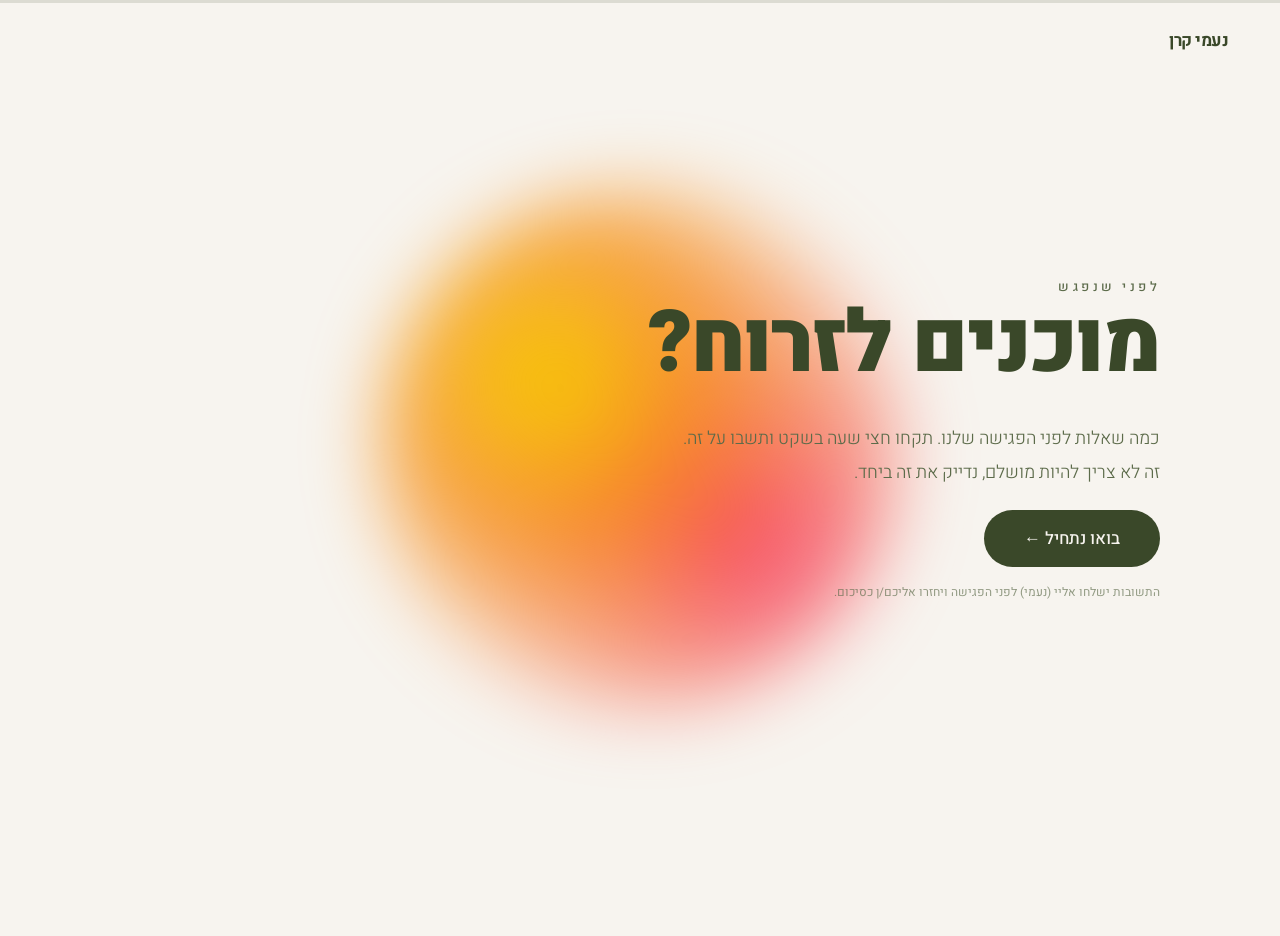
<file: before-we-meet.html>
<!DOCTYPE html>
<html lang="he" dir="rtl">
<head>
<meta charset="UTF-8">
<meta name="viewport" content="width=device-width, initial-scale=1.0">
<title>לפני שנפגש | נעמי קרן</title>
<link rel="icon" type="image/svg+xml" href="favicon.svg">
<link rel="preconnect" href="https://fonts.googleapis.com">
<link href="https://fonts.googleapis.com/css2?family=Heebo:wght@300;400;500;700;900&display=swap" rel="stylesheet">

<!--
  ══════════════════════════════════════════════════════
  הגדרת שליחת אימייל (Formspree)
  ══════════════════════════════════════════════════════
  1. כנסי ל-formspree.io וצרי חשבון חינמי
  2. צרי טופס חדש ← קבלי את מזהה הטופס (נראה כך: xabc1234)
  3. החליפי את 'YOUR_FORM_ID' בשורה שמתחת במזהה שלך
  4. ב-Formspree, הפעילי "Email Notifications" כדי שהלקוחה תקבל עותק
  ══════════════════════════════════════════════════════
-->
<script>const FORMSPREE_ID = 'YOUR_FORM_ID';</script>

<style>
*, *::before, *::after { box-sizing: border-box; margin: 0; padding: 0; }

:root {
  --bg:      #F7F4EF;
  --green:   #3A4829;
  --muted:   #5C6B4A;
  --accent:  #E8A87C;
  --border:  rgba(58,72,41,0.14);
  --light:   rgba(58,72,41,0.05);
}

html, body {
  height: 100%;
  font-family: 'Heebo', sans-serif;
  background: var(--bg);
  color: var(--green);
  overflow: hidden;
}

/* ── PROGRESS BAR ─────────────────────────── */
.progress-bar {
  position: fixed;
  top: 0; left: 0; right: 0;
  height: 3px;
  background: var(--border);
  z-index: 100;
}
.progress-fill {
  height: 100%;
  background: var(--accent);
  border-radius: 0 2px 2px 0;
  transition: width 0.5s cubic-bezier(0.4, 0, 0.2, 1);
  width: 0%;
}

/* ── TOP BAR ──────────────────────────────── */
.top-bar {
  position: fixed;
  top: 0; left: 0; right: 0;
  padding: 28px 52px;
  display: flex;
  justify-content: space-between;
  align-items: center;
  z-index: 99;
}
.logo {
  font-size: 17px;
  font-weight: 700;
  color: var(--green);
  text-decoration: none;
  letter-spacing: -0.5px;
}
.q-counter {
  font-size: 12px;
  color: var(--muted);
  opacity: 0;
  transition: opacity 0.3s;
}
.q-counter.show { opacity: 1; }

/* ── SCREENS ──────────────────────────────── */
#screens {
  position: relative;
  width: 100%;
  height: 100%;
}

.screen {
  position: absolute;
  inset: 0;
  display: flex;
  flex-direction: column;
  justify-content: center;
  padding: 80px clamp(24px, 10vw, 120px) 100px;
  opacity: 0;
  transform: translateY(36px);
  pointer-events: none;
  transition: opacity 0.38s ease, transform 0.38s ease;
}
.screen.active {
  opacity: 1;
  transform: translateY(0);
  pointer-events: all;
}
.screen.exit-up {
  opacity: 0;
  transform: translateY(-36px);
  pointer-events: none;
}

/* ── INTRO SCREEN ─────────────────────────── */
.eyebrow {
  font-size: 13px;
  font-weight: 500;
  letter-spacing: 3.5px;
  text-transform: uppercase;
  color: var(--muted);
  margin-bottom: 8px;
}
.intro-title {
  font-size: clamp(42px, 7vw, 86px);
  font-weight: 900;
  line-height: 0.95;
  letter-spacing: -2px;
  margin-bottom: 36px;
}
.intro-body {
  font-size: clamp(15px, 1.5vw, 18px);
  font-weight: 300;
  line-height: 1.9;
  color: var(--muted);
  max-width: 620px;
  margin-bottom: 20px;
}
.intro-body strong {
  color: var(--green);
  font-weight: 500;
}
.intro-note {
  font-size: 12px;
  color: var(--muted);
  opacity: 0.65;
  margin-top: 16px;
  max-width: 420px;
  line-height: 1.6;
}

/* ── QUESTION SCREENS ─────────────────────── */
.q-label {
  font-size: 10px;
  font-weight: 500;
  letter-spacing: 3px;
  text-transform: uppercase;
  color: var(--accent);
  margin-bottom: 18px;
  display: flex;
  justify-content: space-between;
}
.q-text {
  font-size: clamp(20px, 3.2vw, 38px);
  font-weight: 700;
  line-height: 1.3;
  letter-spacing: -0.5px;
  max-width: 600px;
  margin-bottom: 8px;
}
.q-hint {
  font-size: 14px;
  font-weight: 300;
  color: var(--muted);
  line-height: 1.6;
  margin-bottom: 28px;
  max-width: 500px;
}

textarea, input[type="text"], input[type="email"] {
  width: 100%;
  max-width: 580px;
  border: none;
  border-bottom: 2px solid var(--border);
  background: transparent;
  font-family: 'Heebo', sans-serif;
  color: var(--green);
  outline: none;
  padding: 10px 0 14px;
  direction: rtl;
  transition: border-color 0.2s;
}
textarea:focus, input:focus {
  border-color: var(--accent);
}
textarea::placeholder, input::placeholder {
  color: rgba(58,72,41,0.38);
}
textarea {
  font-size: clamp(16px, 1.8vw, 20px);
  font-weight: 300;
  line-height: 1.65;
  resize: none;
  overflow: hidden;
  min-height: 54px;
}
input[type="text"], input[type="email"] {
  font-size: clamp(18px, 2.2vw, 26px);
  font-weight: 400;
}
.enter-hint {
  margin-top: 16px;
  font-size: 11px;
  color: var(--muted);
  opacity: 0.55;
  line-height: 1.7;
}
.enter-hint kbd {
  display: inline-block;
  padding: 1px 6px;
  border: 1px solid var(--border);
  border-radius: 4px;
  font-family: inherit;
  font-size: 10px;
  background: rgba(255,255,255,0.6);
}

/* ── BUTTONS ──────────────────────────────── */
.btn {
  display: inline-flex;
  align-items: center;
  gap: 8px;
  padding: 13px 28px;
  border-radius: 100px;
  font-family: 'Heebo', sans-serif;
  font-size: 15px;
  font-weight: 500;
  cursor: pointer;
  border: none;
  transition: all 0.2s;
  text-decoration: none;
}
.btn-primary {
  background: var(--green);
  color: var(--bg);
  transition: transform 0.3s cubic-bezier(0.34,1.56,0.64,1), box-shadow 0.3s;
}
.btn-primary:hover {
  transform: scale(1.04) translateY(-2px);
  box-shadow: 0 16px 40px rgba(58,72,41,0.2);
}
.btn-ghost {
  background: transparent;
  color: var(--muted);
  border: 1px solid var(--border);
}
.btn-ghost:hover {
  background: var(--light);
  color: var(--green);
}

/* ── NAV BAR ──────────────────────────────── */
.nav-bar {
  position: fixed;
  bottom: 28px;
  left: 0; right: 0;
  padding: 0 clamp(24px, 10vw, 120px);
  display: flex;
  align-items: center;
  gap: 10px;
  z-index: 99;
}
.btn-back {
  background: transparent;
  border: none;
  color: var(--muted);
  font-size: 22px;
  cursor: pointer;
  padding: 8px;
  line-height: 1;
  transition: color 0.2s, transform 0.2s;
  font-family: inherit;
}
.btn-back:hover { color: var(--green); transform: translateX(2px); }
.btn-back:disabled { opacity: 0.2; cursor: default; transform: none; }
.spacer { flex: 1; }

/* ── THANK YOU SCREEN ─────────────────────── */
.screen-thankyou {
  overflow-y: auto;
  padding-top: 80px;
  padding-bottom: 120px;
}
.ty-title {
  font-size: clamp(34px, 5vw, 58px);
  font-weight: 900;
  letter-spacing: -1.5px;
  line-height: 1.0;
  margin-bottom: 16px;
}
.ty-sub {
  font-size: clamp(14px, 1.4vw, 17px);
  font-weight: 300;
  color: var(--muted);
  line-height: 1.8;
  max-width: 460px;
  margin-bottom: 40px;
}
.summary-card {
  background: white;
  border-radius: 16px;
  padding: 28px 32px;
  max-width: 600px;
  width: 100%;
  margin-bottom: 24px;
  box-shadow: 0 2px 24px rgba(0,0,0,0.05);
}
.summary-item + .summary-item {
  border-top: 1px solid var(--border);
  padding-top: 16px;
  margin-top: 16px;
}
.summary-q {
  font-size: 10px;
  font-weight: 600;
  letter-spacing: 1.5px;
  text-transform: uppercase;
  color: var(--muted);
  margin-bottom: 4px;
}
.summary-a {
  font-size: 14px;
  font-weight: 300;
  line-height: 1.65;
  color: var(--green);
  white-space: pre-wrap;
}
.send-status {
  font-size: 13px;
  color: var(--muted);
  margin-top: 12px;
  display: none;
  align-items: center;
  gap: 8px;
  max-width: 580px;
}
.send-status.show { display: flex; }

/* dot spinner */
.dots { display: inline-flex; gap: 4px; }
.dots span {
  width: 5px; height: 5px;
  background: var(--muted);
  border-radius: 50%;
  animation: bounce 1.2s ease-in-out infinite;
}
.dots span:nth-child(2) { animation-delay: 0.2s; }
.dots span:nth-child(3) { animation-delay: 0.4s; }
@keyframes bounce {
  0%,80%,100% { transform: scale(0.7); opacity: 0.4; }
  40% { transform: scale(1); opacity: 1; }
}

/* ── ORB ──────────────────────────────────── */
#orb {
  width: 520px; height: 520px;
  border-radius: 50%;
  background:
    radial-gradient(circle at 32% 36%, rgba(255,210,0,1) 0%, rgba(255,140,0,0.7) 30%, rgba(255,140,0,0.15) 58%, transparent 72%),
    radial-gradient(circle at 68% 65%, rgba(255,40,120,0.9) 0%, rgba(255,90,80,0.55) 30%, rgba(255,90,80,0.1) 58%, transparent 72%);
  filter: blur(36px);
  position: fixed; top: 0; left: 0;
  pointer-events: none;
  z-index: 0;
  mix-blend-mode: multiply;
  will-change: transform;
}

/* ── RESPONSIVE ───────────────────────────── */
@media (max-width: 600px) {
  .top-bar { padding: 20px 24px; }
  .nav-bar { padding: 0 20px; bottom: 20px; }
  .summary-card { padding: 20px; }
  #orb { width: 320px; height: 320px; top: -120px !important; left: -120px !important; transform: none !important; }
}
</style>
</head>
<body>

<div id="orb"></div>

<div class="progress-bar"><div class="progress-fill" id="progress"></div></div>

<div class="top-bar">
  <a class="logo" href="#" onclick="showScreen(0);return false;">נעמי קרן</a>
  <span class="q-counter" id="q-counter"></span>
</div>

<div id="screens">

  <!-- 0: INTRO -->
  <div class="screen active" data-idx="0">
    <p class="eyebrow">לפני שנפגש</p>
    <h1 class="intro-title">מוכנים לזרוח?</h1>
    <p class="intro-body">
      כמה שאלות לפני הפגישה שלנו. תקחו חצי שעה בשקט ותשבו על זה.<br>
      זה לא צריך להיות מושלם, נדייק את זה ביחד.
    </p>
    <button class="btn btn-primary" id="intro-btn" style="align-self:flex-start;padding:16px 40px;font-size:17px">בואו נתחיל ←</button>
    <p class="intro-note">התשובות ישלחו אליי (נעמי) לפני הפגישה ויחזרו אליכם/ן כסיכום.</p>
  </div>

  <!-- 1: NAME -->
  <div class="screen" data-idx="1">
    <p class="q-label">רגע לפני</p>
    <h2 class="q-text">מה שמך?</h2>
    <input type="text" id="ans-name" placeholder="כן, שמך האמיתי..." autocomplete="given-name">
    <p class="enter-hint">לחצו <kbd>Enter ↵</kbd> להמשך</p>
  </div>

  <!-- 2: EMAIL -->
  <div class="screen" data-idx="2">
    <p class="q-label">עוד שנייה</p>
    <h2 class="q-text">מה האימייל שלך?</h2>
    <p class="q-hint">נשלח לכם/ן את הסיכום אחרי שתסיימו</p>
    <input type="email" id="ans-email" placeholder="your@email.com" dir="ltr" autocomplete="email">
    <p class="enter-hint">לחצו <kbd>Enter ↵</kbd> להמשך</p>
  </div>

  <!-- 3–13: QUESTIONS (generated by JS) -->

  <!-- 14: THANK YOU (generated by JS) -->

</div>

<!-- NAV BAR -->
<div class="nav-bar" id="nav-bar" style="display:none">
  <button class="btn-back" id="btn-back" title="חזרה">→</button>
  <div class="spacer"></div>
  <button class="btn btn-ghost" id="btn-skip">דלגו</button>
  <button class="btn btn-primary" id="btn-next">המשיכו ←</button>
</div>

<script>
// ─── DATA ───────────────────────────────────────────────────────────────────

const questions = [
  {
    label: '1 / 11',
    text: 'ספרו לי על לקוח/ה שיצא/ה מכם מאושר/ת במיוחד - מה קרה\u00A0שם?',
    hint: 'ספרו כמו שעולה לכם, בלי\u00A0לסנן'
  },
  {
    label: '2 / 11',
    text: 'יש עבודה שעשיתם שאתם הכי גאים\u00A0בה?',
    hint: 'לאו דווקא הכי מוצלחת - מה שהכי מרגיש\u00A0אתם'
  },
  {
    label: '3 / 11',
    text: 'מה לקוחות אומרים עליכם שוב\u00A0ושוב?',
    hint: 'פידבקים, מחמאות, דברים\u00A0שחוזרים'
  },
  {
    label: '4 / 11',
    text: 'מה אתם עושים אחרת מאחרים בתחום\u00A0שלכם?',
    hint: 'גם אם זה נשמע לכם מובן מאליו — בדיוק זה מעניין\u00A0אותי'
  },
  {
    label: '5 / 11',
    text: 'יש משהו שאתם עושים "כמובן מאליו" שלקוחות מופתעים\u00A0ממנו?',
    hint: 'לרוב שם מסתתר הייחוד\u00A0האמיתי'
  },
  {
    label: '6 / 11',
    text: 'מי הלקוח/ה שאתם הכי נהנים לעבוד\u00A0איתו/ה?',
    hint: 'מה מאפיין אותו/ה? מה גורם לשיחה\u00A0לזרום?'
  },
  {
    label: '7 / 11',
    text: 'יש סוג לקוח שאתם מעדיפים לא\u00A0לקחת?',
    hint: 'זה עוזר להבין את הייחוד מהכיוון\u00A0ההפוך'
  },
  {
    label: '8 / 11',
    text: 'מה הפעולה שהכי חשוב לכם שמבקרים יעשו באתר\u00A0שלכם?',
    hint: 'פנייה, רכישה, הרשמה,\u00A0שיחה...'
  },
  {
    label: '9 / 11',
    text: 'מאיפה מגיעים רוב הלקוחות שלכם\u00A0היום?',
    hint: 'המלצות, אינסטגרם, גוגל,\u00A0פייסבוק...'
  },
  {
    label: '10 / 11',
    text: 'יש אתר שאתם\u00A0אוהבים?',
    hint: 'לינק + מה אתם אוהבים בו — לא חייב להיות בתחום\u00A0שלכם'
  },
  {
    label: '11 / 11',
    text: 'איך אתם רואים את העסק שלכם עוד\u00A0שנה-שנתיים?',
    hint: 'תנו לעצמכם לחלום\u00A0קצת'
  }
];

const TOTAL_Q = questions.length;
const SCREEN_INTRO  = 0;
const SCREEN_NAME   = 1;
const SCREEN_EMAIL  = 2;
const SCREEN_Q0     = 3;                      // first question
const SCREEN_QLast  = 3 + TOTAL_Q - 1;        // last question  = 13
const SCREEN_THANKS = 3 + TOTAL_Q;            // thank you      = 14

let current = 0;
let nameVal = '';
let emailVal = '';
const answers = Array(TOTAL_Q).fill('');

// ─── BUILD QUESTION SCREENS ──────────────────────────────────────────────────

const screensEl = document.getElementById('screens');

questions.forEach((q, i) => {
  const div = document.createElement('div');
  div.className = 'screen';
  div.dataset.idx = SCREEN_Q0 + i;
  div.innerHTML = `
    <p class="q-label"><span>שאלה ${i + 1}/${TOTAL_Q}</span></p>
    <h2 class="q-text">${q.text}</h2>
    ${q.hint ? `<p class="q-hint">${q.hint}</p>` : ''}
    <textarea id="ans-q${i}" placeholder="כתבו כאן..." rows="1"></textarea>
    <p class="enter-hint">
      <kbd>Shift + Enter</kbd> לשורה חדשה &nbsp;&nbsp;·&nbsp;&nbsp; <kbd>Enter ↵</kbd> להמשך
    </p>
  `;
  screensEl.appendChild(div);

  // auto-resize textarea
  const ta = div.querySelector('textarea');
  ta.addEventListener('input', () => {
    ta.style.height = 'auto';
    ta.style.height = Math.min(ta.scrollHeight, 260) + 'px';
  });
});

// ─── BUILD THANK YOU SCREEN ──────────────────────────────────────────────────

const tyDiv = document.createElement('div');
tyDiv.className = 'screen screen-thankyou';
tyDiv.dataset.idx = SCREEN_THANKS;
tyDiv.innerHTML = `
  <h2 class="ty-title">הגיע הזמן<br>לזרוח.</h2>
  <p class="ty-sub">
    תודה על הזמן שהקדשתם.<br>
    ניפגש בקרוב 🌻
  </p>
  <div class="summary-card" id="summary-card"></div>
  <button class="btn btn-primary" id="copy-btn" style="align-self:flex-start">העתיקו את הסיכום ←</button>
  <div class="send-status" id="send-status">
    <span class="dots"><span></span><span></span><span></span></span>
    שולח לנעמי...
  </div>
`;
screensEl.appendChild(tyDiv);

// ─── ALL SCREENS ─────────────────────────────────────────────────────────────

const allScreens = () => document.querySelectorAll('.screen');

// ─── SHOW SCREEN ─────────────────────────────────────────────────────────────

function showScreen(idx) {
  allScreens().forEach(s => {
    const sIdx = parseInt(s.dataset.idx);
    s.classList.remove('active', 'exit-up');
    if (sIdx === idx) {
      s.classList.add('active');
    }
  });

  current = idx;
  updateUI();

  // Focus first input after transition
  setTimeout(() => {
    const screen = document.querySelector(`.screen[data-idx="${idx}"]`);
    if (!screen) return;
    const el = screen.querySelector('textarea, input[type="text"], input[type="email"]');
    if (el) el.focus();
  }, 400);
}

function updateUI() {
  const isIntro   = current === SCREEN_INTRO;
  const isThanks  = current === SCREEN_THANKS;
  const isQ       = current >= SCREEN_Q0 && current <= SCREEN_QLast;
  const nav       = document.getElementById('nav-bar');

  // Nav bar
  nav.style.display = isIntro ? 'none' : 'flex';
  document.getElementById('btn-next').style.display = isThanks ? 'none' : 'inline-flex';

  // Back
  const btnBack = document.getElementById('btn-back');
  btnBack.disabled = current <= SCREEN_NAME;

  // Skip: only for questions
  document.getElementById('btn-skip').style.display = isQ ? 'inline-flex' : 'none';

  // Next button label
  document.getElementById('btn-next').textContent =
    current === SCREEN_QLast ? 'סיום ←' : 'המשיכו ←';

  // Progress & counter
  const progress = document.getElementById('progress');
  const counter  = document.getElementById('q-counter');

  if (isQ) {
    const qIdx = current - SCREEN_Q0;
    progress.style.width = Math.round(((qIdx + 1) / TOTAL_Q) * 100) + '%';
    counter.textContent = `${qIdx + 1} / ${TOTAL_Q}`;
    counter.classList.add('show');
  } else if (isThanks) {
    progress.style.width = '100%';
    counter.classList.remove('show');
  } else {
    progress.style.width = '0%';
    counter.classList.remove('show');
  }
}

// ─── NAVIGATION ──────────────────────────────────────────────────────────────

function saveCurrentAnswer() {
  if (current === SCREEN_NAME) {
    nameVal = document.getElementById('ans-name').value.trim();
  } else if (current === SCREEN_EMAIL) {
    emailVal = document.getElementById('ans-email').value.trim();
  } else if (current >= SCREEN_Q0 && current <= SCREEN_QLast) {
    answers[current - SCREEN_Q0] = document.getElementById(`ans-q${current - SCREEN_Q0}`).value.trim();
  }
}

function showValidation(msg) {
  let el = document.querySelector('.validation-msg');
  if (!el) {
    el = document.createElement('p');
    el.className = 'validation-msg';
    el.style.cssText = 'color:var(--accent);font-size:14px;margin-top:8px;text-align:right;animation:fadeIn .3s ease';
  }
  el.textContent = msg;
  const screen = document.querySelector(`.screen[data-idx="${current}"]`);
  const input = screen && screen.querySelector('input');
  if (input) input.after(el);
  setTimeout(() => el.remove(), 3000);
}

function next() {
  // Validate name
  if (current === SCREEN_NAME) {
    const val = document.getElementById('ans-name').value.trim();
    if (!val) { showValidation('שם זה דבר חשוב 😅'); return; }
  }
  // Validate email
  if (current === SCREEN_EMAIL) {
    const val = document.getElementById('ans-email').value.trim();
    if (!val) { showValidation('בלי אימייל הסיכום יתעופף לאן שלא יודעים 🌀'); return; }
    if (!val.includes('@')) { showValidation('זה לא נראה כמו אימייל... אבל ניסיון טוב 🙃'); return; }
  }

  saveCurrentAnswer();

  if (current === SCREEN_QLast) {
    doSubmit();
    return;
  }

  // Animate current out
  const cur = document.querySelector(`.screen[data-idx="${current}"]`);
  if (cur) cur.classList.add('exit-up');

  setTimeout(() => {
    showScreen(current + 1);
  }, 80);
}

function back() {
  if (current <= SCREEN_NAME) return;
  saveCurrentAnswer();
  showScreen(current - 1);
}

function skip() {
  if (current >= SCREEN_Q0 && current <= SCREEN_QLast) {
    answers[current - SCREEN_Q0] = '';
  }
  if (current < SCREEN_QLast) {
    const cur = document.querySelector(`.screen[data-idx="${current}"]`);
    if (cur) cur.classList.add('exit-up');
    setTimeout(() => showScreen(current + 1), 80);
  } else {
    doSubmit();
  }
}

// ─── KEYBOARD ────────────────────────────────────────────────────────────────

document.addEventListener('keydown', e => {
  if (e.key === 'Enter') {
    const screen = document.querySelector(`.screen[data-idx="${current}"]`);
    const hasTextarea = screen && screen.querySelector('textarea');
    if (hasTextarea && !e.shiftKey) {
      e.preventDefault();
      next();
    } else if (!hasTextarea) {
      next();
    }
  }
  if (e.key === 'Escape' || e.key === 'ArrowUp' || e.key === 'ArrowRight') {
    back();
  }
  if (e.key === 'ArrowDown' || e.key === 'ArrowLeft') {
    const screen = document.querySelector(`.screen[data-idx="${current}"]`);
    const hasTextarea = screen && screen.querySelector('textarea');
    if (hasTextarea && !e.shiftKey) { e.preventDefault(); next(); }
    else if (!hasTextarea) next();
  }
});

// ─── SUBMIT ───────────────────────────────────────────────────────────────────

async function doSubmit() {
  showScreen(SCREEN_THANKS);
  buildSummary();

  const statusEl = document.getElementById('send-status');

  if (!FORMSPREE_ID || FORMSPREE_ID === 'YOUR_FORM_ID') {
    statusEl.innerHTML = '<span style="opacity:0.6">כדי לשלוח אוטומטית — חברי Formspree לקוד (ראי הוראות בקובץ)</span>';
    statusEl.classList.add('show');
    return;
  }

  statusEl.innerHTML = `
    <span class="dots"><span></span><span></span><span></span></span>
    שולחת לנעמי...
  `;
  statusEl.classList.add('show');

  const payload = {
    _replyto: emailVal,
    _subject: `שאלון לפני פגישה — ${nameVal}`,
    שם: nameVal,
    אימייל: emailVal,
  };
  questions.forEach((q, i) => {
    payload[`ש${i + 1} — ${q.text}`] = answers[i] || '(דולגה)';
  });

  try {
    const res = await fetch(`https://formspree.io/f/${FORMSPREE_ID}`, {
      method: 'POST',
      headers: { 'Content-Type': 'application/json', 'Accept': 'application/json' },
      body: JSON.stringify(payload)
    });
    if (res.ok) {
      statusEl.innerHTML = '✓ נשלח לנעמי בהצלחה';
      statusEl.style.color = 'var(--green)';
    } else {
      throw new Error();
    }
  } catch {
    statusEl.innerHTML = 'לא הצלחנו לשלוח — אבל אפשר להעתיק את הסיכום למטה ולשלוח ידנית';
  }
}

// ─── SUMMARY ─────────────────────────────────────────────────────────────────

function buildSummary() {
  const card = document.getElementById('summary-card');
  let html = '';

  const addItem = (label, val) => {
    html += `
      <div class="summary-item">
        <div class="summary-q">${label}</div>
        <div class="summary-a">${val}</div>
      </div>`;
  };

  if (nameVal)  addItem('שם', nameVal);
  if (emailVal) addItem('אימייל', emailVal);

  questions.forEach((q, i) => {
    if (answers[i]) addItem(q.text, answers[i]);
  });

  card.innerHTML = html || '<p style="color:var(--muted);font-size:14px;font-weight:300">לא מילאת תשובות</p>';

  // Copy button
  document.getElementById('copy-btn').addEventListener('click', copyAll);
}

function copyAll() {
  let text = `שאלון לפני פגישה עם נעמי קרן\n`;
  text += `${'─'.repeat(36)}\n\n`;
  if (nameVal)  text += `שם: ${nameVal}\n`;
  if (emailVal) text += `אימייל: ${emailVal}\n`;
  text += '\n';
  questions.forEach((q, i) => {
    if (answers[i]) text += `${q.text}\n${answers[i]}\n\n`;
  });

  navigator.clipboard.writeText(text).then(() => {
    const btn = document.getElementById('copy-btn');
    btn.textContent = '✓ הועתק!';
    setTimeout(() => { btn.textContent = 'העתיקי את הסיכום ←'; }, 2500);
  }).catch(() => {
    alert('לא הצלחנו להעתיק — סמני את הטקסט ידנית');
  });
}

// ─── EVENT LISTENERS ─────────────────────────────────────────────────────────

document.getElementById('intro-btn').addEventListener('click', next);
document.getElementById('btn-next').addEventListener('click', next);
document.getElementById('btn-back').addEventListener('click', back);
document.getElementById('btn-skip').addEventListener('click', skip);

// ─── INIT ─────────────────────────────────────────────────────────────────────

showScreen(0);

// ─── ORB CURSOR FOLLOW (desktop only) ────────────────────────────────────────

if (window.innerWidth > 600) {
  const orb = document.getElementById('orb');
  let mx = window.innerWidth / 2, my = window.innerHeight / 2;
  let cx = mx, cy = my;
  document.addEventListener('mousemove', e => { mx = e.clientX; my = e.clientY; });
  (function lerp() {
    cx += (mx - cx) * 0.08;
    cy += (my - cy) * 0.08;
    orb.style.transform = `translate(${cx - 260}px, ${cy - 260}px)`;
    requestAnimationFrame(lerp);
  })();
}


</script>
</body>
</html>
</file>
